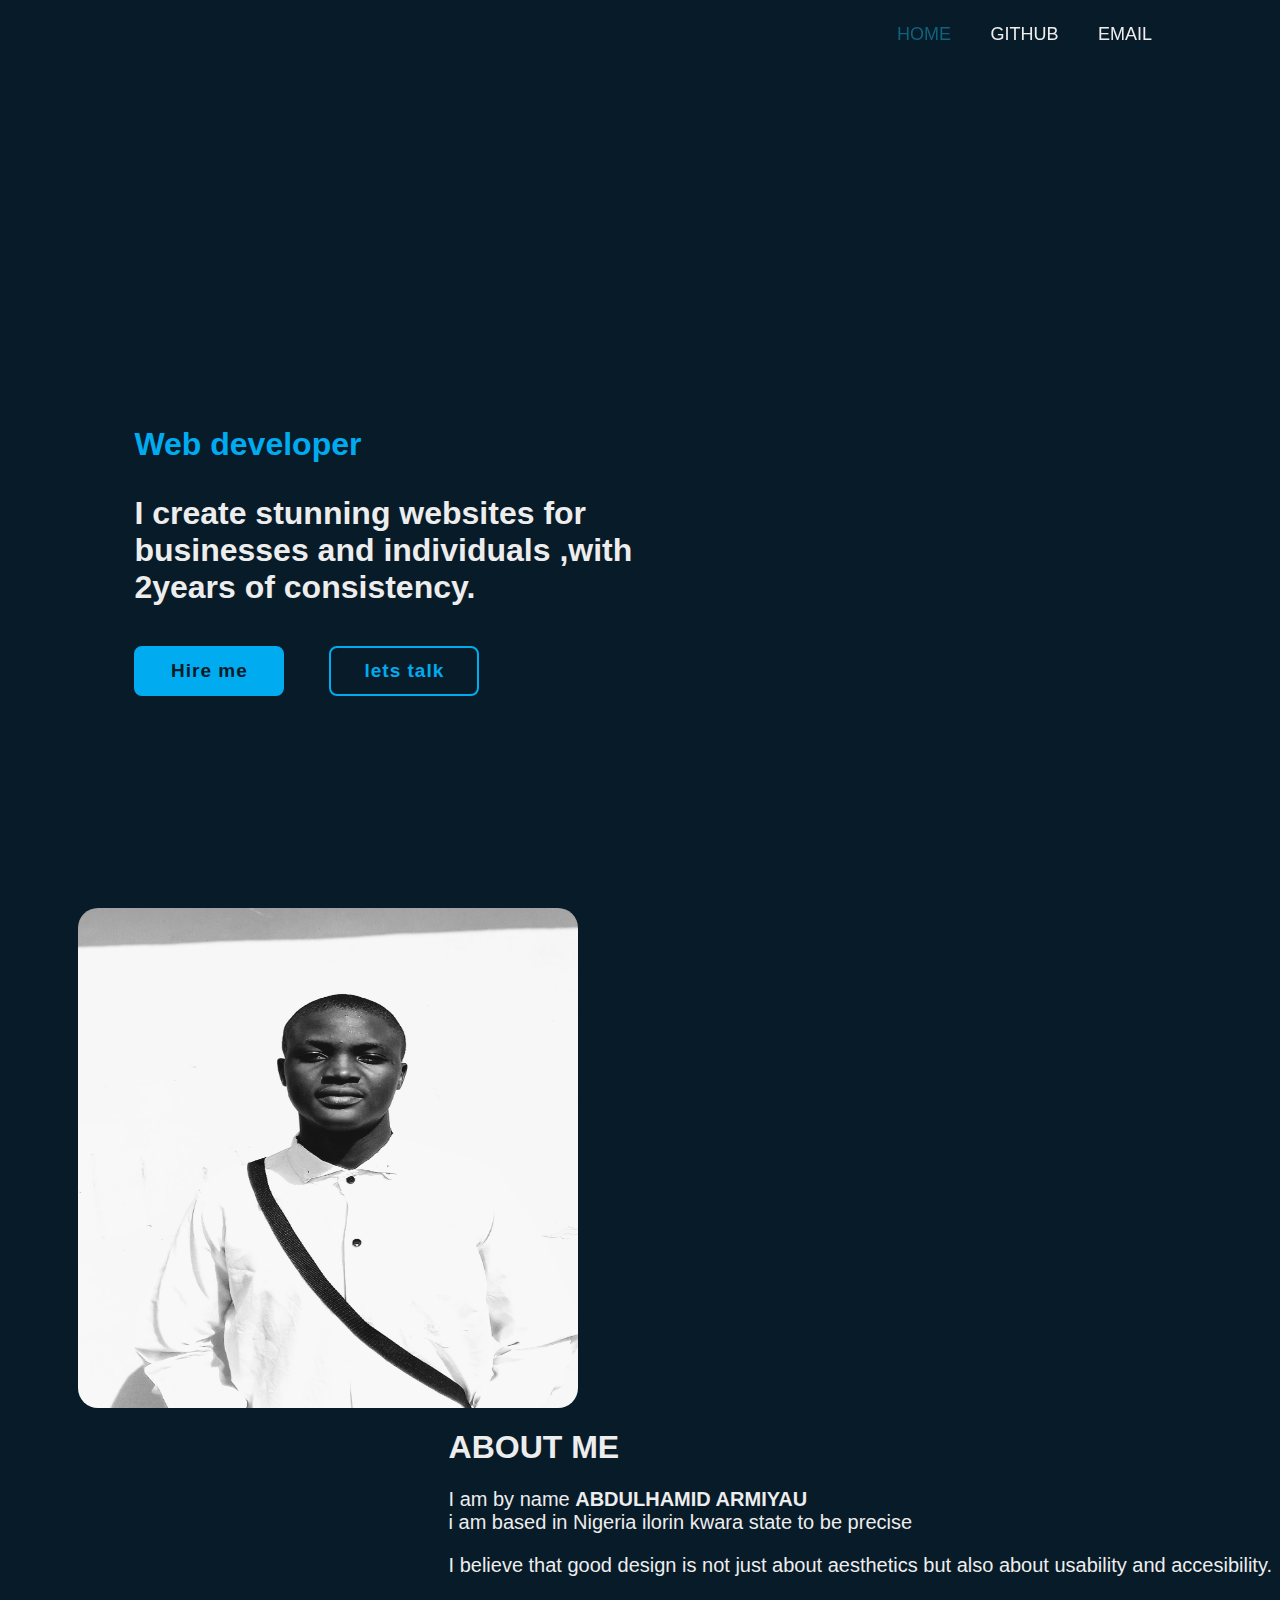
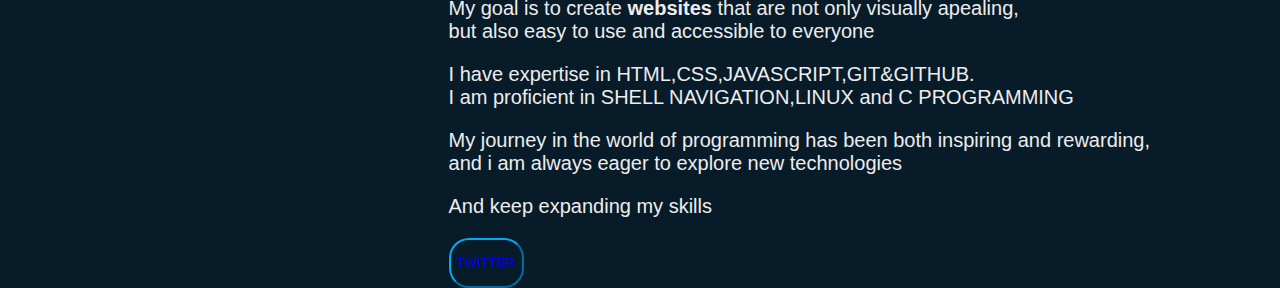
<file: index.html>
<!DOCTYPE html>
<html lang="en">
<head>
    <meta charset="UTF-8">
    <meta http-equiv="X-UA-Compatible" content="IE=edge">
    <meta name="viewport" content="width=device-width, initial-scale=1.0">
    <title>Personal portfolio website</title>
    <link rel="stylesheet" href="style.css">
    <link href='https://unpkg.com/boxicons@2.1.4/css/boxicons.min.css' rel='stylesheet'>
</head>
<body id="body">
    <!--header design-->
    <header class="header">
        <a href="#" class="logo">ARMIYAU</a>
        <nav class="navbar">
            <a href="#home" class="active">HOME</a>

            <a href="https://github.com/armiyau1/Personal-projects">GITHUB</a>
            <a href="mailto:yauarmi688@gmail.com">EMAIL</a>
        </nav>
    </header>
    <section class="home">

        <div class="home-content">
<h1>Hi, i am Abdulhamid Armiyau</h1>
<h3>  Web developer</h3>
<p>I  create stunning websites for businesses and individuals
    ,with 2years of consistency.</p>

    <div class="btn-box">
        <a href="mailto:yauarmi688@gmail.com">Hire me </a>
        <a href="tel:+2348083813133">lets talk</a>

    </div>
</div>
    </section>
    <div>
<img src="me.jpg">
    </div>

    <!--about section-->
    <section id="about">
        <h1>ABOUT ME</h1>
        <p>I am by name <b>ABDULHAMID ARMIYAU</b><br> i am based in Nigeria ilorin kwara state to be precise</p>
        <p>I believe that good design is not just about aesthetics but also about usability and accesibility.</p>
        <p>My goal is to create <strong>websites</strong> that are not only visually apealing,<br>but also easy to use and accessible to everyone</p>
  <p> I have expertise in HTML,CSS,JAVASCRIPT,GIT&GITHUB.<br>I am proficient in SHELL NAVIGATION,LINUX and C PROGRAMMING </p>
  <p>My journey in the world of programming has been both inspiring and rewarding,<br>and i am always eager to explore new technologies</p>
  <p>And keep expanding my skills</p>
  <button id="footer"><a   id="twitter" href="https://twitter.com/armi_yau?t=QRdsKYqr02rcfj4c8zFIXA&s=09">TWITTER</a></button>
    </section>

    <div>
        
    </div>

    

   

        
       
</body>
</html>
</file>
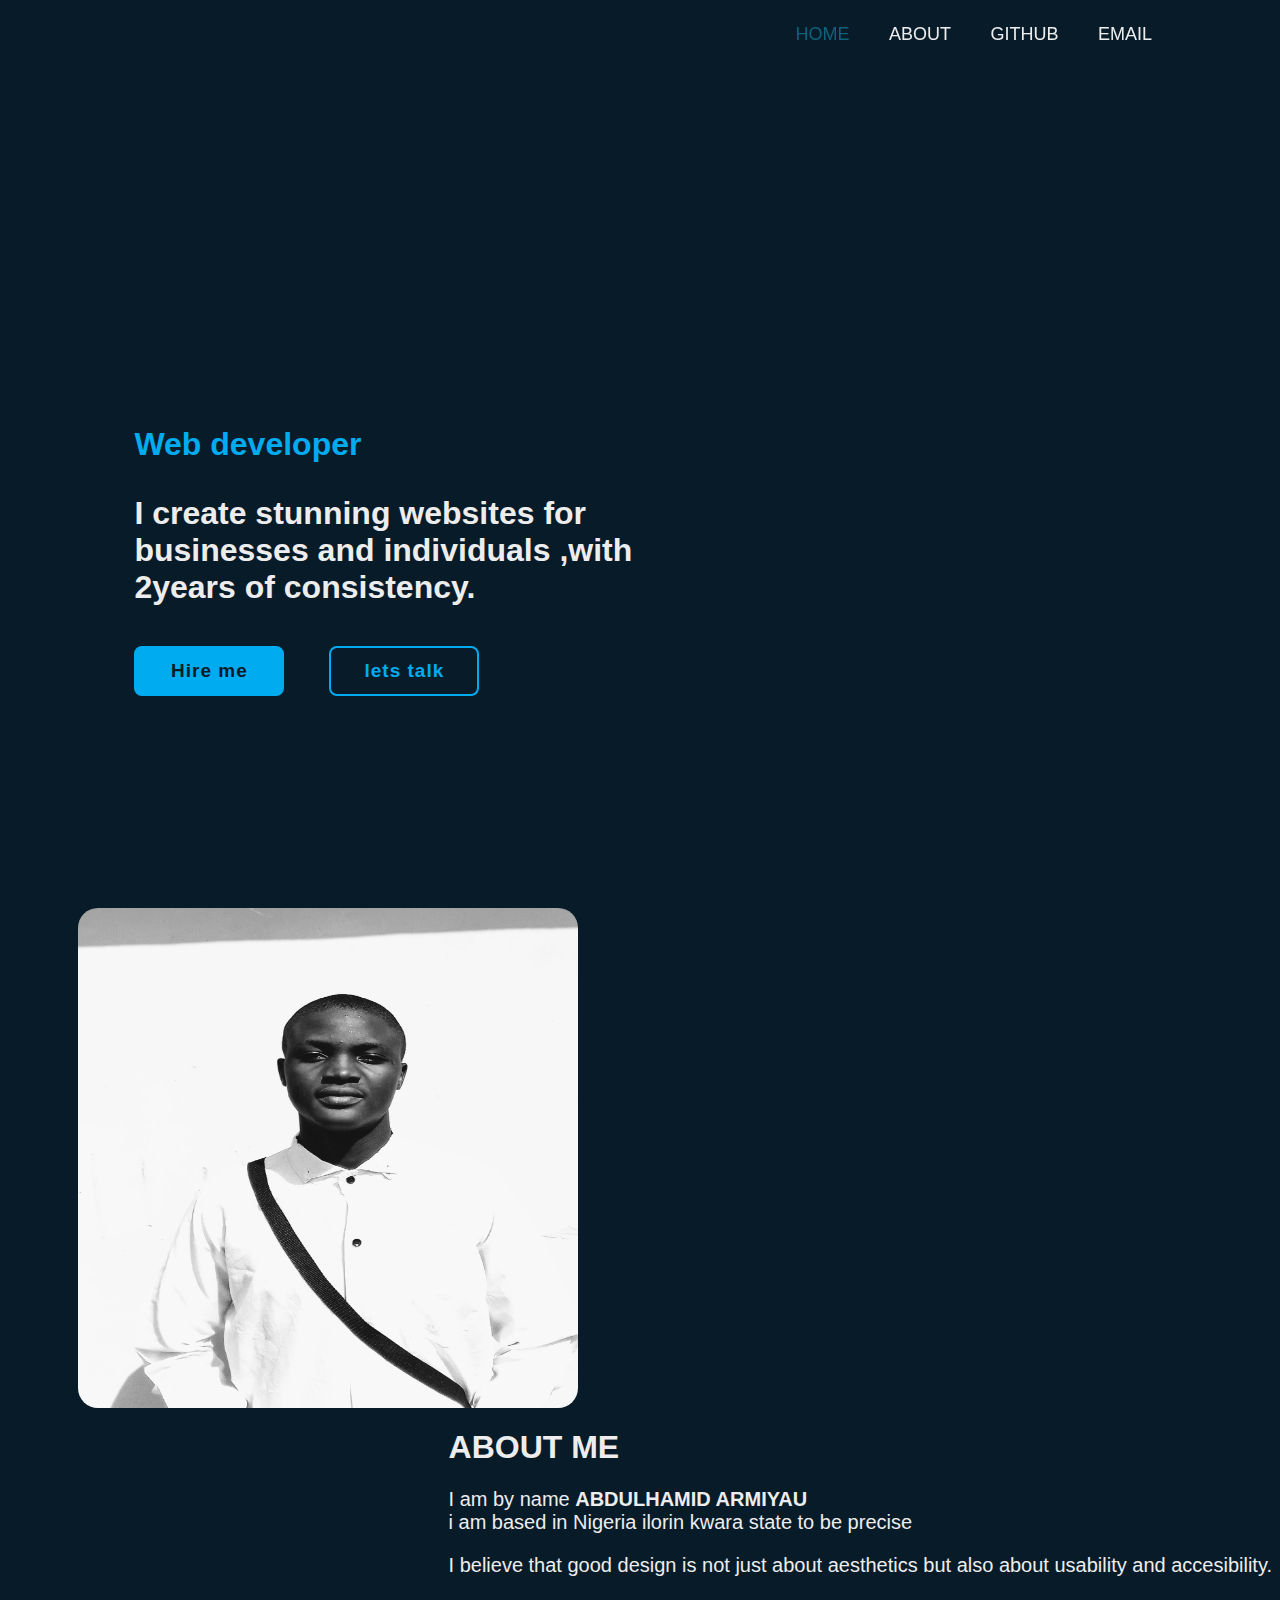
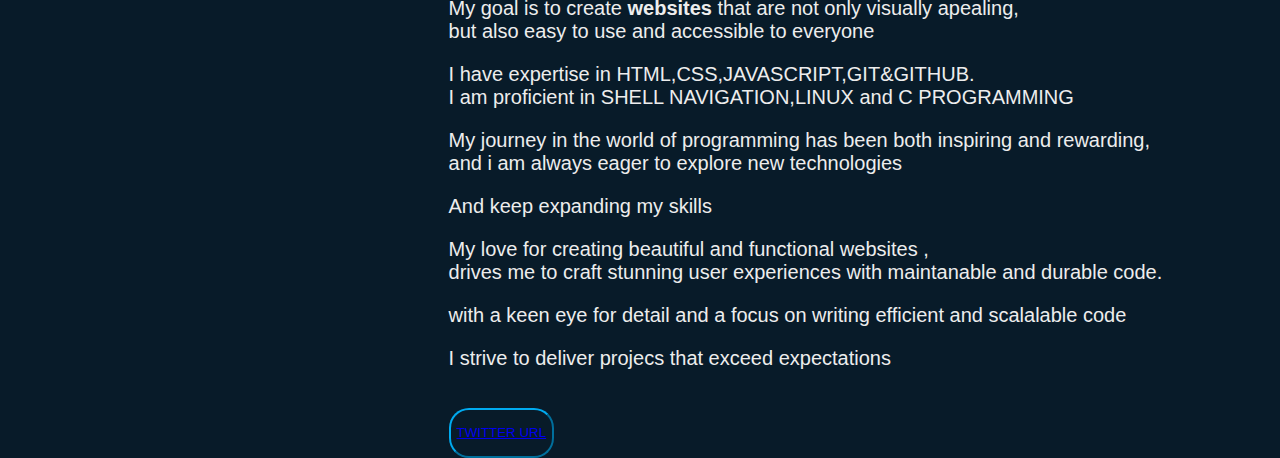
<file: Index.html>
<!DOCTYPE html>
<html lang="en">
<head>
    <meta charset="UTF-8">
    <meta http-equiv="X-UA-Compatible" content="IE=edge">
    <meta name="viewport" content="width=device-width, initial-scale=1.0">
    <title>Personal portfolio website</title>
    <link rel="stylesheet" href="style.css">
    <link href='https://unpkg.com/boxicons@2.1.4/css/boxicons.min.css' rel='stylesheet'>
</head>
<body>
    <!--header design-->
    <header class="header">
        <a href="#" class="logo">ARMIYAU</a>
        <nav class="navbar">
            <a href="#home" class="active">HOME</a>
            <a   href="#about">ABOUT</a>

            <a href="https://github.com/armiyau1/Personal-projects">GITHUB</a>
            <a href="mailto:yauarmi688@gmail.com">EMAIL</a>
        </nav>
    </header>
    <section class="home">

        <div class="home-content">
<h1>Hi, i am Abdulhamid Armiyau</h1>
<h3>  Web developer</h3>
<p>I  create stunning websites for businesses and individuals
    ,with 2years of consistency.</p>

    <div class="btn-box">
        <a href="mailto:yauarmi688@gmail.com">Hire me </a>
        <a href="tel:+2348083813133">lets talk</a>

    </div>
</div>
    </section>
    <div>
<img src="me.jpg">
    </div>

    <!--about section-->
    <section id="about">
        <h1>ABOUT ME</h1>
        <p>I am by name <b>ABDULHAMID ARMIYAU</b><br> i am based in Nigeria ilorin kwara state to be precise</p>
        <p>I believe that good design is not just about aesthetics but also about usability and accesibility.</p>
        <p>My goal is to create <strong>websites</strong> that are not only visually apealing,<br>but also easy to use and accessible to everyone</p>
  <p> I have expertise in HTML,CSS,JAVASCRIPT,GIT&GITHUB.<br>I am proficient in SHELL NAVIGATION,LINUX and C PROGRAMMING </p>
  <p>My journey in the world of programming has been both inspiring and rewarding,<br>and i am always eager to explore new technologies</p>
  <p>And keep expanding my skills</p>
  <p>My love for creating beautiful and functional websites ,<br>drives me to craft stunning user experiences with maintanable and durable code.</p>
 <p>with a keen eye for detail and a focus on writing efficient and scalalable code</p>
  <p>I strive to deliver projecs that exceed expectations</p>
  <br>
  <button id="footer"><a href="https://twitter.com/armi_yau?t=QRdsKYqr02rcfj4c8zFIXA&s=09">TWITTER URL</a></button>


 


    </section>
    




   

        
       
</body>
</html>
</file>
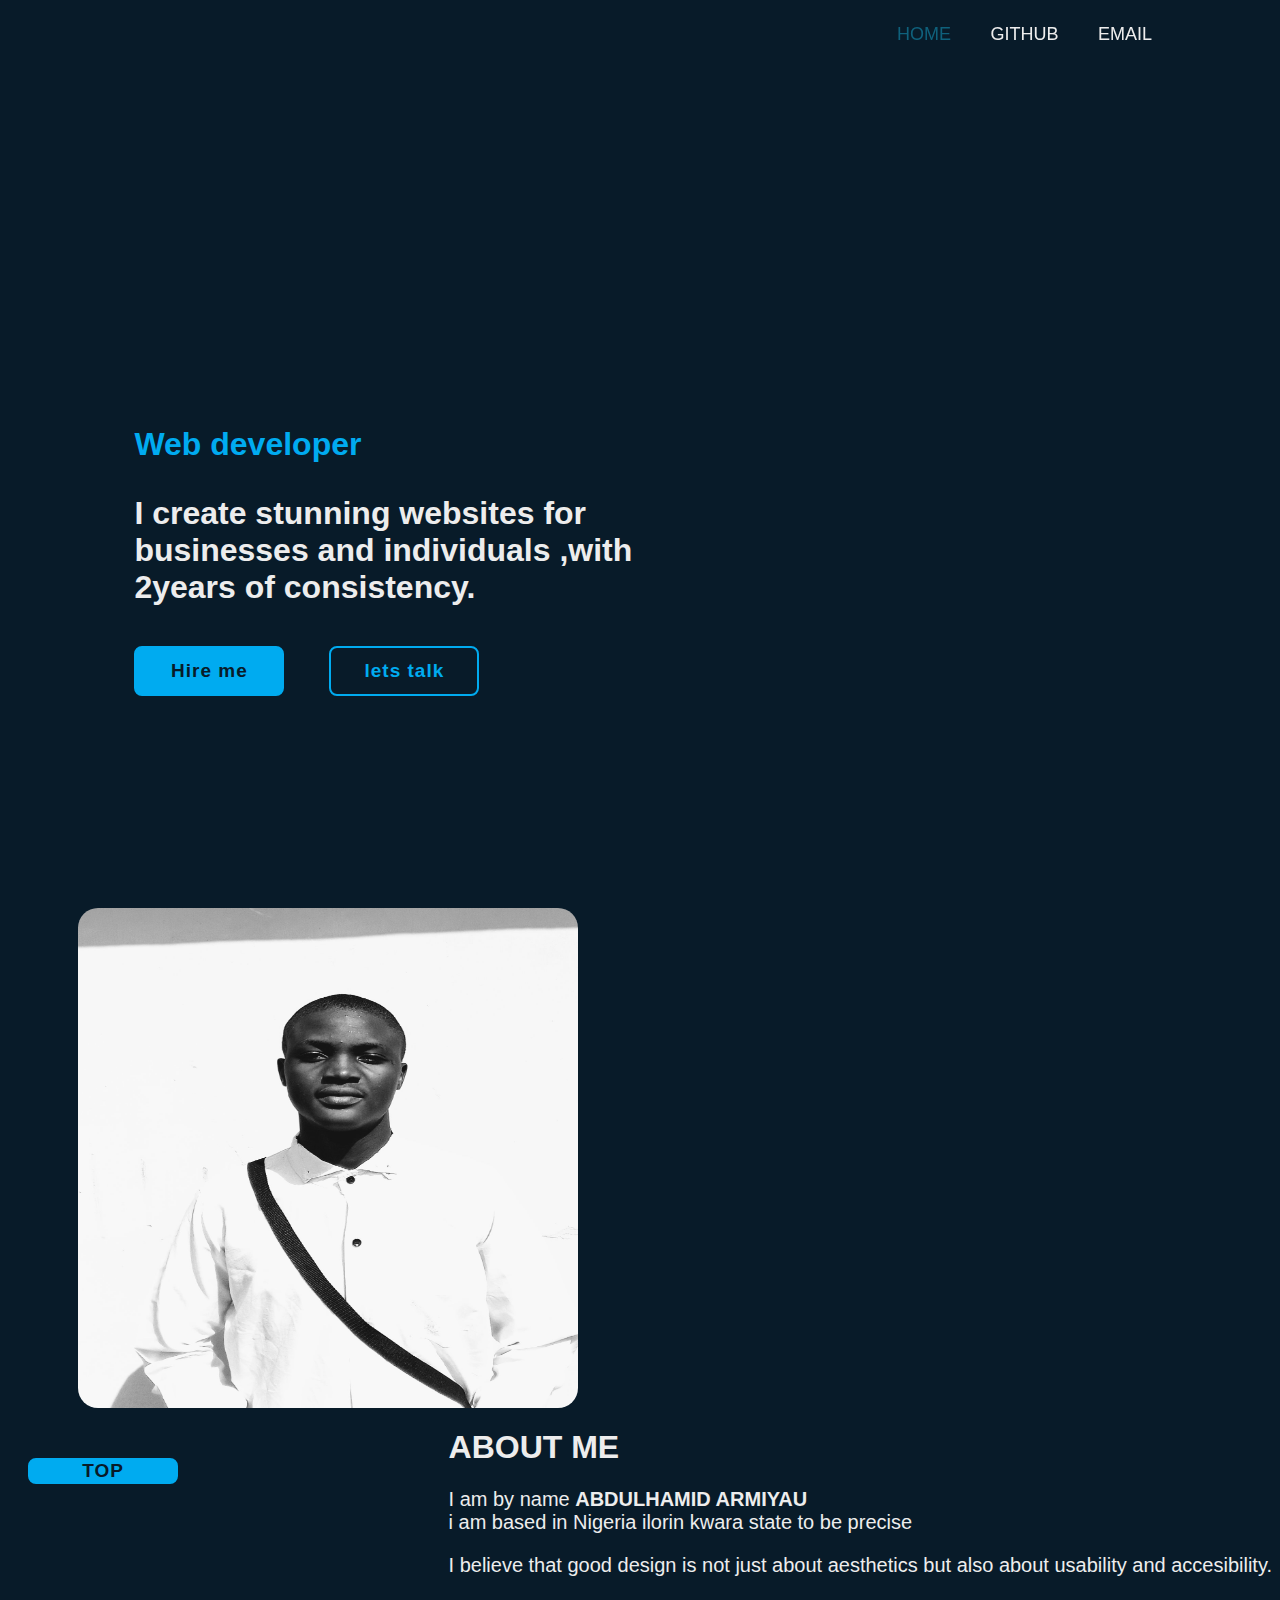
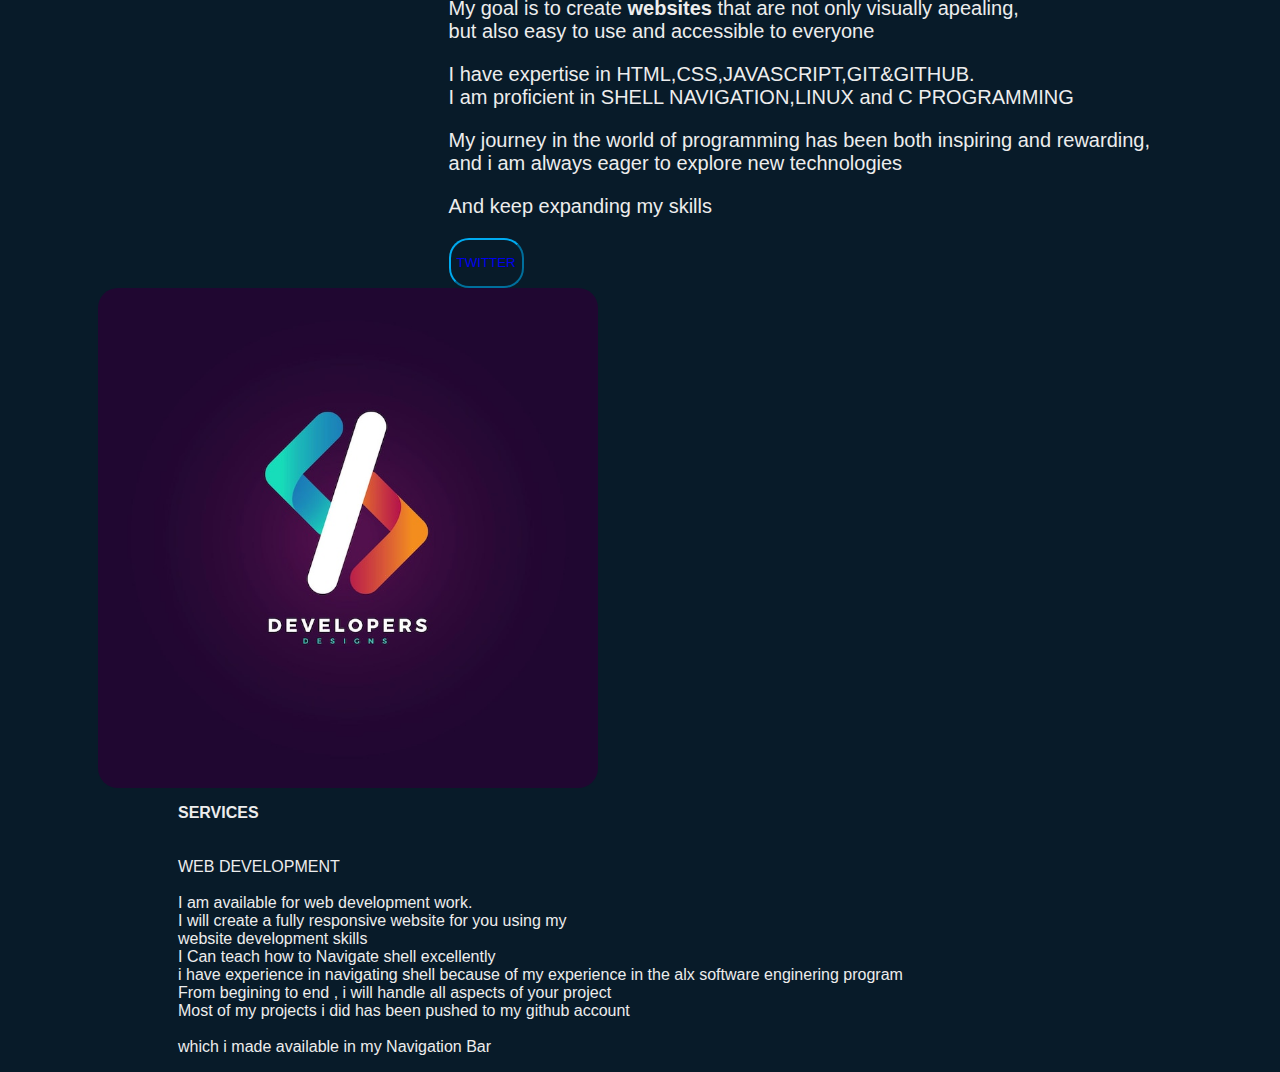
<file: code.html>
<!DOCTYPE html>
<html lang="en">
<head>
    <meta charset="UTF-8">
    <meta http-equiv="X-UA-Compatible" content="IE=edge">
    <meta name="viewport" content="width=device-width, initial-scale=1.0">
    <title>Personal portfolio website</title>
    <link rel="stylesheet" href="style.css">
    <link href='https://unpkg.com/boxicons@2.1.4/css/boxicons.min.css' rel='stylesheet'>
</head>
<body id="body">
    <!--header design-->
    <header class="header">
        <a href="#" class="logo">ARMIYAU</a>
        <nav class="navbar">
            <a href="#home" class="active">HOME</a>

            <a href="https://github.com/armiyau1/Personal-projects">GITHUB</a>
            <a href="mailto:yauarmi688@gmail.com">EMAIL</a>
        </nav>
    </header>
    <section class="home">

        <div class="home-content">
<h1>Hi, i am Abdulhamid Armiyau</h1>
<h3>  Web developer</h3>
<p>I  create stunning websites for businesses and individuals
    ,with 2years of consistency.</p>

    <div class="btn-box">
        <a href="mailto:yauarmi688@gmail.com">Hire me </a>
        <a href="tel:+2348083813133">lets talk</a>

    </div>
</div>
    </section>
    <div>
<img src="me.jpg">
    </div>

    <!--about section-->
    <section id="about">
        <h1>ABOUT ME</h1>
        <p>I am by name <b>ABDULHAMID ARMIYAU</b><br> i am based in Nigeria ilorin kwara state to be precise</p>
        <p>I believe that good design is not just about aesthetics but also about usability and accesibility.</p>
        <p>My goal is to create <strong>websites</strong> that are not only visually apealing,<br>but also easy to use and accessible to everyone</p>
  <p> I have expertise in HTML,CSS,JAVASCRIPT,GIT&GITHUB.<br>I am proficient in SHELL NAVIGATION,LINUX and C PROGRAMMING </p>
  <p>My journey in the world of programming has been both inspiring and rewarding,<br>and i am always eager to explore new technologies</p>
  <p>And keep expanding my skills</p>
  <button id="footer"><a   id="twitter" href="https://twitter.com/armi_yau?t=QRdsKYqr02rcfj4c8zFIXA&s=09">TWITTER</a></button>
    </section>

    <div>
        
    </div>

    <section id="services">
        <img id="img" src="logo.jpg">
        <P><strong>SERVICES</strong><br><br><br> WEB DEVELOPMENT<br><br> I am available for web development work.<br>I will create a fully responsive website for you using my <br> website development skills<br>I Can teach how to Navigate shell excellently<br> i have experience in navigating shell because of my experience in the alx software enginering program <br>From begining to end , i will handle all aspects of your project
            <br>Most of my projects i did has been pushed to my github account <br><br>which i made available in my Navigation Bar</P>
   
   
            <div class="btn-box">
                <a id="top" href="#body">TOP</a>     </section>
          
    


    </div>

   

        
       
</body>
</html>
</file>
<file: style.css>
img{

    height: 500px;
    width: 500px;
    border-radius: 20px;
    float: left;
    margin-left: 70px;


}
img:hover{
    opacity: .4;
}
*{    
    box-sizing: border-box;

    font-family:sans-serif;
}
body{
    color: #ededed;
    background: #081b29;

}
.header{
    position: fixed;
    top: 0;
    left: 0;
    width:100%;
    padding: 20px 10%;
    background: yellowgreen;
    display: flex;
    justify-content: space-between;
    align-items: center;
    z-index: 100;
    background: transparent;

}
.logo{
    position: relative;
    font-size:25px;
    color:#ededed;
    text-decoration: none;
    font-weight: 600;    
}
.logo::before{
    content: "";
    position: absolute;
    top: 0;
    right: 0;
    width: 100%;
    height:100%;
    background:#081b29 ;
    animation: showRight 1s ease forwards;
    animation-delay: .4s;

}
.navbar a{
font-size: 18px;
color:#ededed;
text-decoration: none;
font-weight: 500;
margin-left: 35px;
}
.navbar a:hover,
.navbar a.active{
color:rgb(15, 97, 124);

}
.home{
height: 100vh;
background-size: cover;
background-position:center ;
display: flex;
align-items: center;
padding: 0 10%;

}
.home-content{
max-width: 600px;
}
.home-content h1{
    position: relative;
font-size: 56px;
font-weight: 700;
}
.home-content h1::before{
    content: "";
    position: absolute;
    top: 0;
    right: 0;
    width: 100%;
    height:100%;
    background:#081b29 ;
    animation: showRight 1s ease forwards;
    animation-delay: .1s;
}
.home-content {
font-size: 32px;
font-weight: 700;
color: #ededed;
}
.home-content a{
font-size: 16px;
}
.home-content h3{
font-size: 32px;
font-weight: 700;
color: #00abf0;
}
.home-content p{
font: 16px;
margin: 20px 0 40px;
}
.home-content .btn-box{
display: flex;
justify-content: space-between;
width: 345px;
height: 50px;
}
.btn-box a{
display: inline-flex;
justify-content: center;
align-items: center;
width: 150px;
height: 100%;
background: #00abf0;
border: 2px solid #00abf0;
border-radius: 8px;
font-size: 19px;
color: #081b29;
text-decoration: none;
font-weight: 600;
letter-spacing: 1px;
z-index: 1;
overflow: hidden;
transition: .5s;
}
.btn-box a:nth-child(2){
background: transparent;
color: #00abf0;

}
.btn-box a:nth-child(2):hover{
background:blue;

}

.btn-box a:nth-child(2)::before{
background: #00abf0;

}

.btn-box a::before{
content:"";
position:absolute;
top: 0;
left: 0;
width: 0;
height: 100%;
z-index: -1;
}
.btn-box a :hover::before{
width: 100%;
}
@keyframes showRight{
    100%{
        width:0;
    }
}
#my-skills{
    margin: 30px;
    font-family: sans-serif;

}

#about{
    float: right;

}
#about p{
    font-size: 20px;

}

@media (max-width:768px){
    body{
        word-wrap: break-word;
    }
    .logo{
        
    font-size:15px;
    color:hsl(0, 0%, 93%);
    font-weight: 300;
    color: aqua;
    }
    
.navbar a{
    margin-right: 0;
    font-size: 13px;
    color:#ededed;
    text-decoration: none;
    font-weight: 200;
    color: aqua;

    }
    .btn-box{
text-align: center;
    }
    img{

        border-radius: 50px;
        height: 300px;
        width: 300px;
        margin-bottom: 40px;
    }

  .btn-box a {
    width: 100px;
  }
  #footer{
    text-align: center;
    align-items: center;
    justify-content: center;
  }
  #services{
    text-align: center;
  }
  #services h1 p{
    float: left;
    text-align: left;
  }
  
}

#footer{
    text-decoration: none;
    height: 50px;
    background: #081b29;
    border-radius: 20px;
    border-color: #00abf0;
    
    
}
#footer:hover{
    background-color: #00abf0;
    color: #ededed;
}
#img{
    float: left;
}
#services{
    margin-top: 550px;
    margin-left: 20px;

}
#services p{
    float: left;
    margin-left: 150px;

}
#services p:hover{
    color: aqua;
}
#twitter{
    text-decoration: none;
}
</file>
